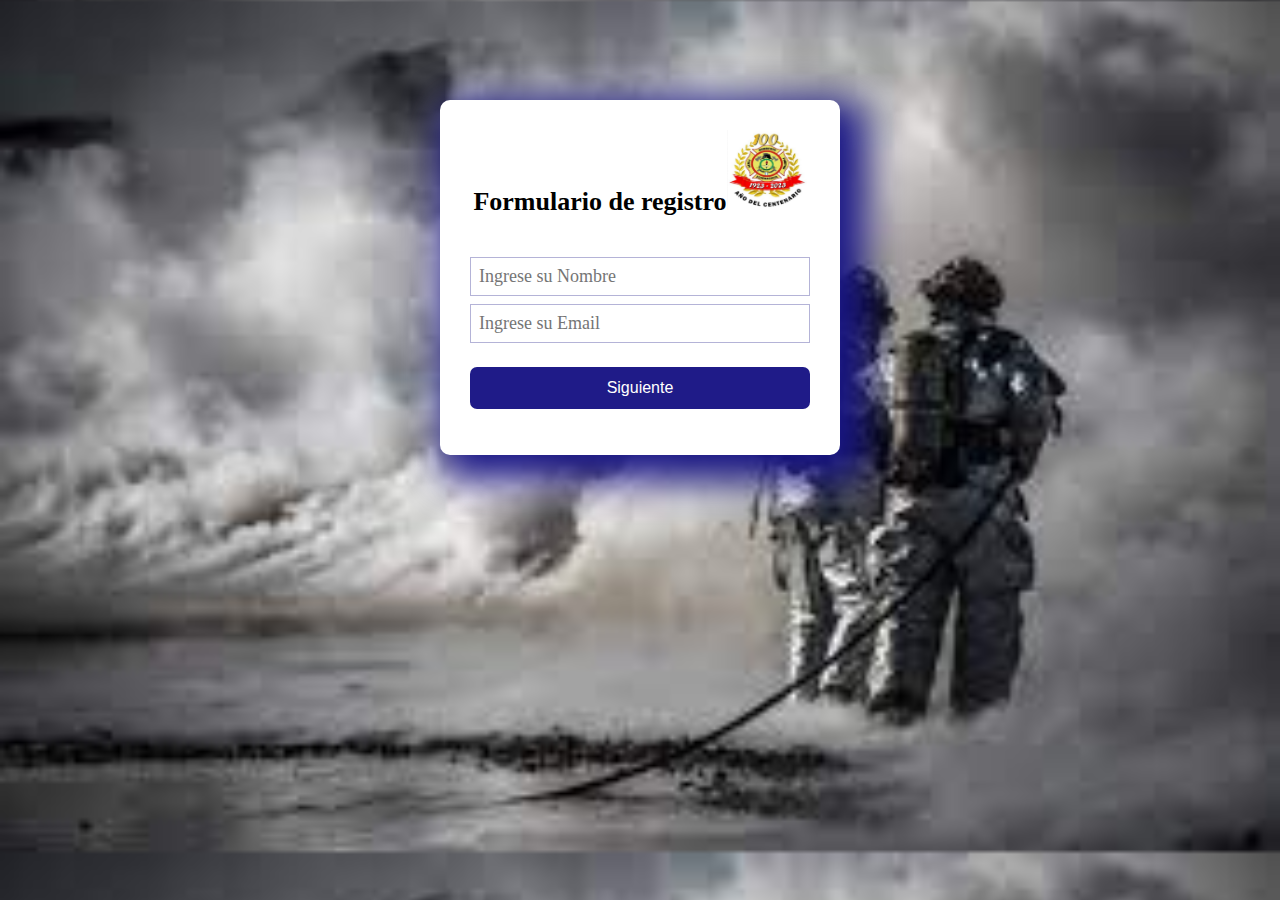
<file: Trabajo Practico Integrador/index.html>
<!DOCTYPE html>
<html lang="es">
  <head>
    <meta charset="utf-8">
    <meta http-equiv="X-UA-Compatible" content="IE=edge">
    <title> Trabajo Integrador</title>
    <meta name="description" content="">
    <link rel="stylesheet" href="https://cdnjs.cloudflare.com/ajax/libs/font-awesome/6.4.0/css/all.min.css" integrity="sha512-iecdLmaskl7CVkqkXNQ/ZH/XLlvWZOJyj7Yy7tcenmpD1ypASozpmT/E0iPtmFIB46ZmdtAc9eNBvH0H/ZpiBw==" crossorigin="anonymous" referrerpolicy="no-referrer" />
    <meta name="viewport" content="width=device-width, initial-scale=1">
    <link rel="stylesheet" href="./stylo.css">
  </head>
  <body>
    <section class="form-register" id="step-1">
      <p><h2>Formulario de registro<img src="./centenario_blanco.jpg" width="80" height="80" alig="right" /></h2>
        
      <input class="controls" type="text"name="nombres"required id="nombres" placeholder="Ingrese su Nombre">
      <input class="controls" type="email"name="correo"required id="correo" placeholder="Ingrese su Email">
      <P></P>
      <button class="botons" type="button" id="next-btn">Siguiente</button>
    </section>

    <section class="form-register1" id="step-2">
       <h2>Resumen</h2>
      <div class="summary" id="summary"></div>
    </section>
    
    <script src="./app.js" async defer></script>
  </body>
</html>
</file>
<file: Trabajo Practico Integrador/stylo.css>
*{
    margin:0;
    padding: 0; 
    box-sizing: border-box;
}
body{
    background-image: url(./blancoynegro.jpg);
    background-image: no-repeat;
    background-image: fixed;
    background-position: top center;
    -webkit-background-size: cover;
-moz-background-size: cover;
-o-background-size: cover;
background-size: cover;
}
.form-register{
 width: 400px;
 background: white;
 padding: 30px;
 margin: auto;
 margin-top: 100px;
 border-radius: 10px;
 font-family: 'Calibri';
color: black;
box-shadow: 13px 13px 37px 13px #1A1786;
}
h1{
font-size: 26px;
margin-bottom:10px;
text-align: center;
padding-bottom: 30px;
}  
.controls{
    width: 100%;
    padding: 8px;
    border-radius:none;
    margin-bottom: 8px;
    border: 1px solid  rgba(27, 23, 135, 0.329);
    font-family: 'calibri';
    font-size: 18px;
} 
.botons{
    width: 100%;
    background: #1b1786fb;
    border: none;
    padding: 12px;
    color: white;
    margin: 16px 0;
    font-size: 16px;
    border-radius: 7px;
}
.step-2{
    font-size: 26px;
    margin-bottom:10px;
    text-align: center;
    padding-bottom: 30px;
 }
 #step-2{
    display: none;
 }
 .form-register1{
    width: 400px;
    background: white;
    padding: 30px;
    margin: auto;
    margin-top: 100px;
    border-radius: 10px;
    font-family: 'Calibri';
   color: black;
   box-shadow: 13px 13px 37px 13px #1A1786;
   }
   h2{
    font-size: 26px;
    margin-bottom:10px;
    text-align: center;
    padding-bottom: 30px;
    }
   .summary{
        font-size: 20px;
        margin-bottom:10px;
        text-align: left;
        padding-bottom: 30px;
    }
</file>
